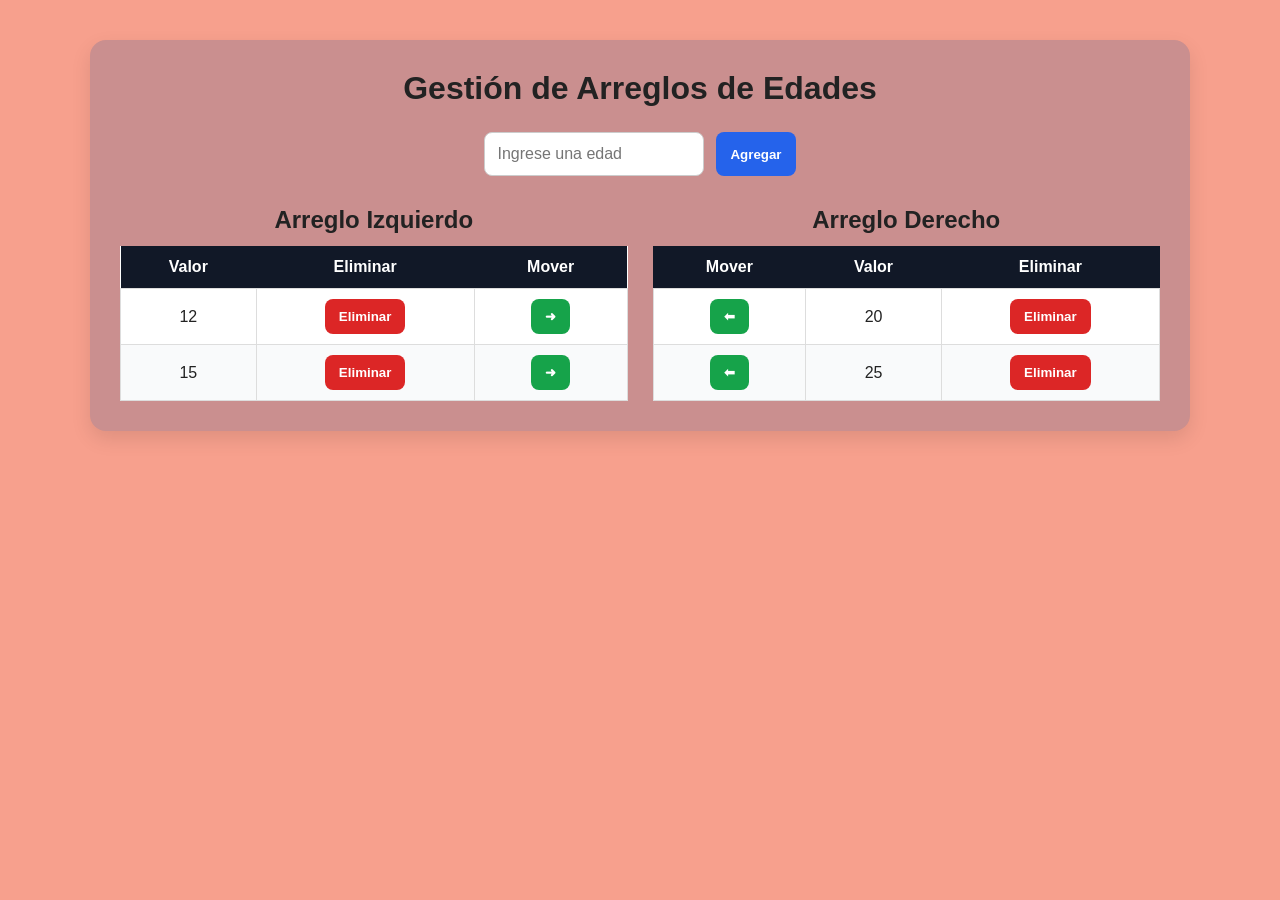
<file: index.html>
<!DOCTYPE html>
<html lang="es">

<head>
    <meta charset="UTF-8">
    <meta name="viewport" content="width=device-width, initial-scale=1.0">
    <title>Arreglos de Edades</title>
    <link rel="stylesheet" href="arreglos.css">
</head>

<body>

    <main class="contenedor">
        <h1>Gestión de Arreglos de Edades</h1>

        <section class="formulario">
            <input type="number" id="edad" placeholder="Ingrese una edad">
            <button onclick="agregarEdad()">Agregar</button>
        </section>

        <section class="tablas">
            <div class="tabla-contenedor">
                <h2>Arreglo Izquierdo</h2>
                <table>
                    <thead>
                        <tr>
                            <th>Valor</th>
                            <th>Eliminar</th>
                            <th>Mover</th>
                        </tr>
                    </thead>
                    <tbody id="tablaIzquierda">
                        <tr>
                            <td>12</td>
                            <td>
                                <button class="btn-eliminar">Eliminar</button>
                            </td>
                            <td>
                                <button class="btn-mover">➜</button>
                            </td>
                        </tr>
                        <tr>
                            <td>15</td>
                            <td>
                                <button class="btn-eliminar">Eliminar</button>
                            </td>
                            <td>
                                <button class="btn-mover">➜</button>
                            </td>
                        </tr>
                    </tbody>
                </table>
            </div>

            <div class="tabla-contenedor">
                <h2>Arreglo Derecho</h2>
                <table>
                    <thead>
                        <tr>
                            <th>Mover</th>
                            <th>Valor</th>
                            <th>Eliminar</th>
                        </tr>
                    </thead>
                    <tbody id="tablaDerecha">
                        <tr>
                            <td>
                                <button class="btn-mover" >⬅</button>
                            </td>
                            <td>20</td>
                            <td>
                                <button class="btn-eliminar">Eliminar</button>
                            </td>
                        </tr>

                        <tr>
                            <td>
                                <button class="btn-mover">⬅</button>
                            </td>
                            <td>25</td>
                            <td>
                                <button class="btn-eliminar">Eliminar</button>
                            </td>
                        </tr>

                    </tbody>
                </table>
            </div>
        </section>
    </main>

    <script src="arreglos.js"></script>
    <script src="utilitarios.js"></script>
</body>

</html>
</file>
<file: arreglos.css>
* {
    box-sizing: border-box;
    margin: 0;
    padding: 0;
    font-family: Arial, sans-serif;
}

body {
    background: #F7A08D;
    color: #222;
}

.contenedor {
    width: 90%;
    max-width: 1100px;
    margin: 40px auto;
    background: rgb(202, 143, 143);
    padding: 30px;
    border-radius: 16px;
    box-shadow: 0 8px 20px rgba(0, 0, 0, 0.1);
}

h1 {
    text-align: center;
    margin-bottom: 25px;
}

.formulario {
    display: flex;
    justify-content: center;
    gap: 12px;
    margin-bottom: 30px;
    flex-wrap: wrap;
}

input {
    padding: 12px;
    width: 220px;
    border: 1px solid #ccc;
    border-radius: 8px;
    font-size: 16px;
}

button {
    padding: 10px 14px;
    border: none;
    border-radius: 8px;
    background: #2563eb;
    color: white;
    cursor: pointer;
    font-weight: bold;
}

button:hover {
    background: #1e40af;
}

.btn-eliminar {
    background: #dc2626;
}

.btn-eliminar:hover {
    background: #991b1b;
}

.btn-mover {
    background: #16a34a;
}

.btn-mover:hover {
    background: #166534;
}

.tablas {
    display: flex;
    gap: 25px;
    justify-content: space-between;
}

.tabla-contenedor {
    width: 50%;
    overflow-x: auto;
}

h2 {
    text-align: center;
    margin-bottom: 12px;
}

table {
    width: 100%;
    border-collapse: collapse;
    background: #ffffff;
}

th {
    background: #111827;
    color: white;
    padding: 12px;
}

td {
    border: 1px solid #ddd;
    padding: 10px;
    text-align: center;
}

tr:nth-child(even) {
    background: #f9fafb;
}

@media (max-width: 768px) {
    .tablas {
        flex-direction: column;
    }

    .tabla-contenedor {
        width: 100%;
    }

    .formulario {
        flex-direction: column;
    }

    input,
    button {
        width: 100%;
    }
}
</file>
